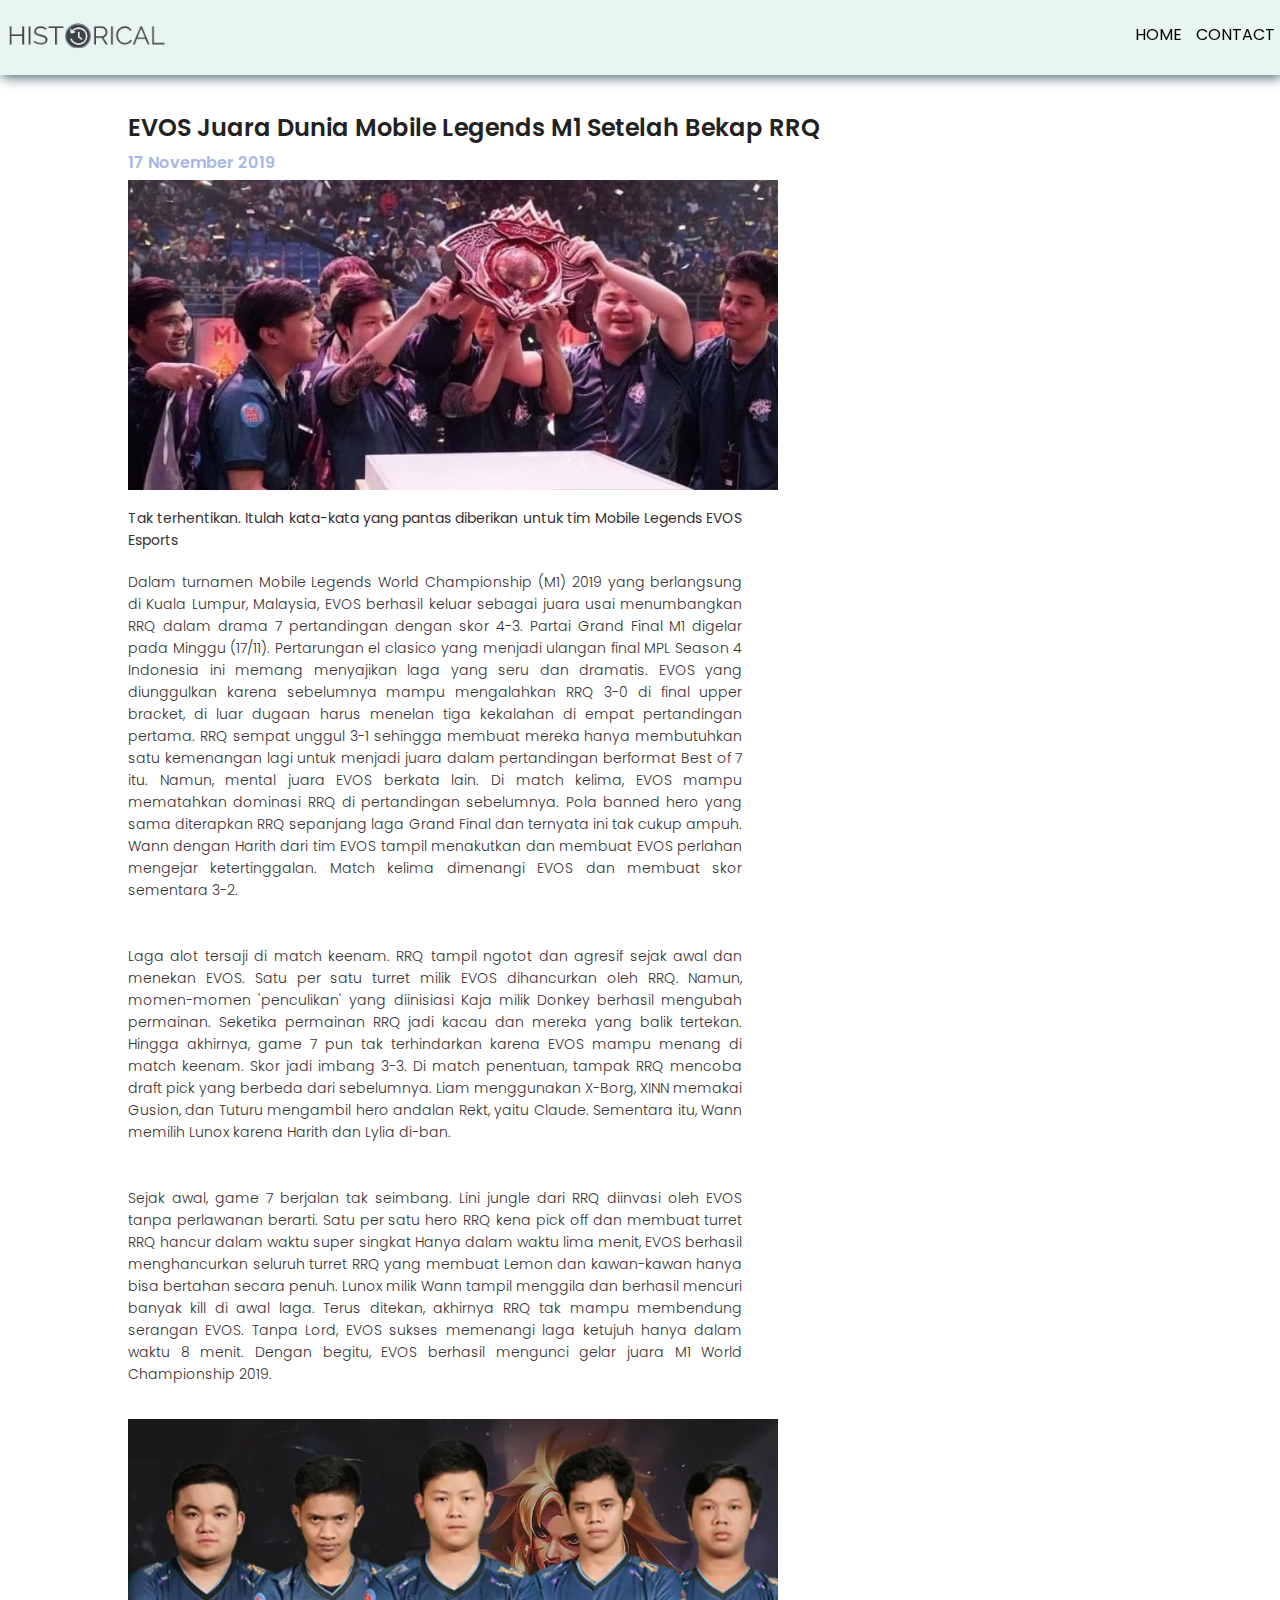
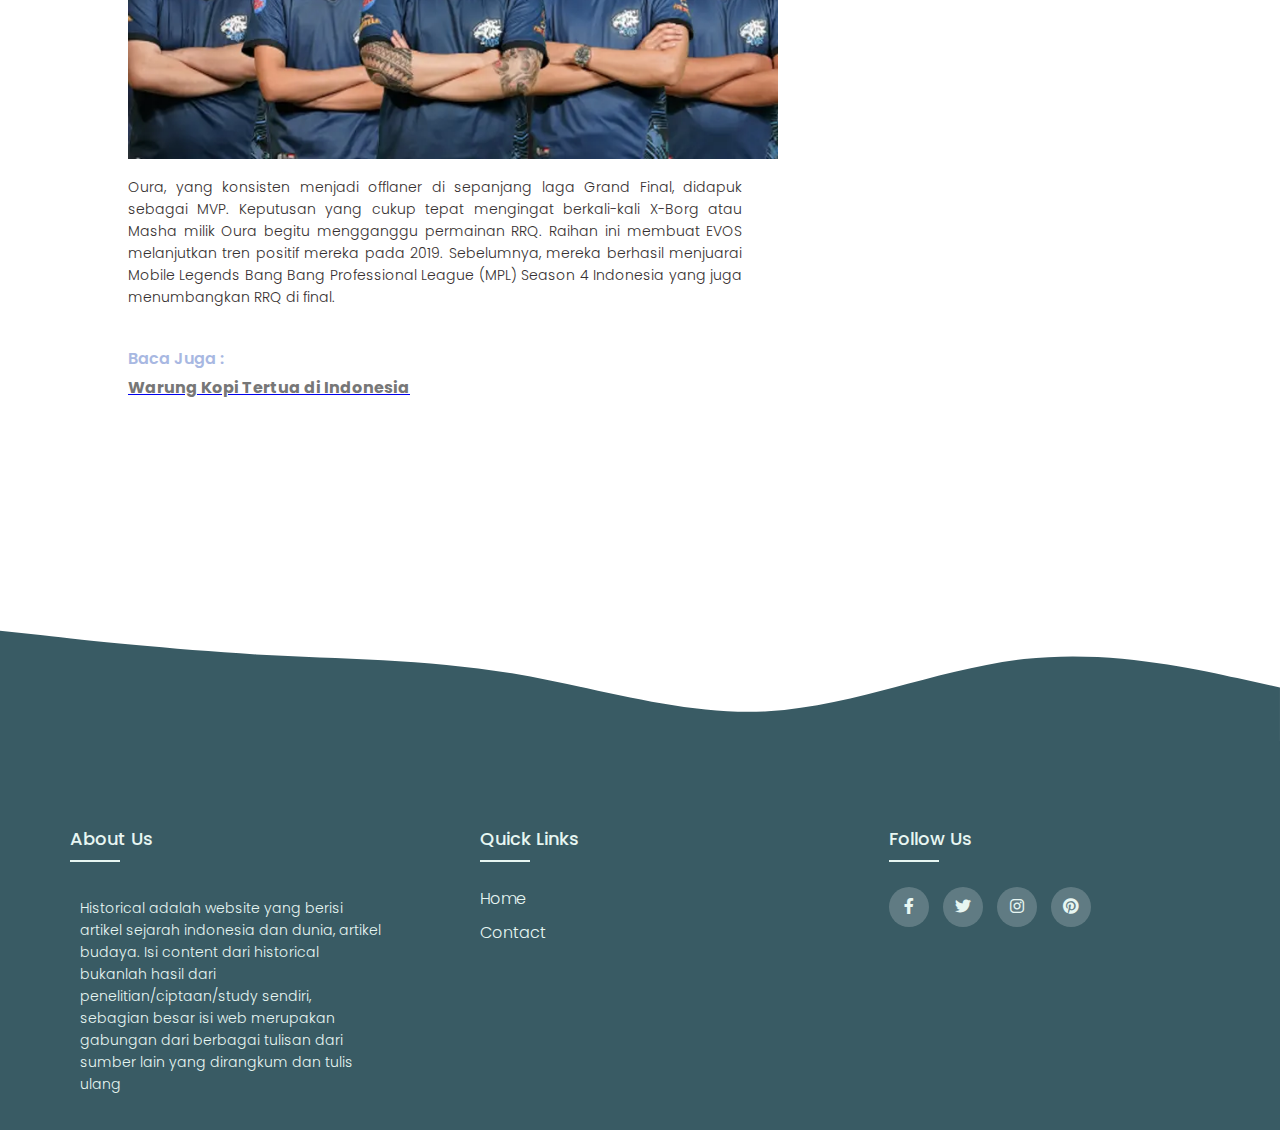
<file: artikel B.html>
<!DOCTYPE html>
<html lang="en">
<head>
    <meta charset="UTF-8">
    <meta http-equiv="X-UA-Compatible" content="IE=edge">
    <meta name="viewport" content="width=device-width, initial-scale=1.0">
    <title>EVOS Juara Dunia Mobile Legends M1 Setelah Bekap RRQ</title>
 
    <link rel="stylesheet" href="../css/Artikel.css">
     
    <link rel="preconnect" href="https://fonts.googleapis.com">
    <link rel="preconnect" href="https://fonts.gstatic.com" crossorigin>
    <link href="https://fonts.googleapis.com/css2?family=Poppins:wght@100;200;300;400;600;700&display=swap" rel="stylesheet">
    <link rel="stylesheet" href="../vendor/fontawesome-free-6.1.1-web/css/all.min.css">
    <link href="https://unpkg.com/aos@2.3.1/dist/aos.css" rel="stylesheet">
    <link rel="preconnect" href="https://fonts.googleapis.com">
    <link rel="preconnect" href="https://fonts.gstatic.com" crossorigin>
    <link href="https://fonts.googleapis.com/css2?family=Poppins:wght@100;200;300;400;600;700&display=swap" rel="stylesheet">
    <link rel="stylesheet" href="../vendor/fontawesome-free-6.1.1-web/css/all.min.css">
    <link href="https://fonts.googleapis.com/icon?family=Material+Icons" rel="stylesheet">
    <link rel="stylesheet" href="https://use.fontawesome.com/releases/v5.3.1/css/all.css" integrity="sha384-mzrmE5qonljUremFsqc01SB46JvROS7bZs3IO2EmfFsd15uHvIt+Y8vEf7N7fWAU" crossorigin="anonymous"> 

</head>
<body>
    <section class="header">
        <nav id="nav">
            <a href="index.html"><img src="../images/logotengah.png"></a>
            <div class="nav-links" id="navLinks">
                <i class="fa-solid fa-xmark" onclick="hideMenu()"></i>
                <ul>
                    <li><a href="index.html">HOME</a></li>
                    <li><a href="contact.html" class="btn1">CONTACT</a></li>
                </ul>
            </div>
            <i class="fa-solid fa-bars" onclick="showMenu()"></i>
        </nav>
    </section>

    <section class="blok">
        <div class="roww">
            <div class="blok-left">
            <h2>EVOS Juara Dunia Mobile Legends M1 Setelah Bekap RRQ</h2>
            <h3>17 November 2019</h3>
            <img src="../images/em1.jpg">
            
            <p><b>Tak terhentikan. Itulah kata-kata yang pantas diberikan untuk tim Mobile Legends EVOS Esports</b></p>
            
            <p>Dalam turnamen Mobile Legends World Championship (M1) 2019 yang berlangsung di Kuala Lumpur, Malaysia, EVOS berhasil keluar sebagai juara usai menumbangkan RRQ dalam drama 7 pertandingan dengan skor 4-3. Partai Grand Final M1 digelar pada Minggu (17/11).
            Pertarungan el clasico yang menjadi ulangan final MPL Season 4 Indonesia ini memang menyajikan laga yang seru dan dramatis. EVOS yang diunggulkan karena sebelumnya mampu mengalahkan RRQ 3-0 di final upper bracket, di luar dugaan harus menelan tiga kekalahan di empat pertandingan pertama.
            RRQ sempat unggul 3-1 sehingga membuat mereka hanya membutuhkan satu kemenangan lagi untuk menjadi juara dalam pertandingan berformat Best of 7 itu. Namun, mental juara EVOS berkata lain.
            Di match kelima, EVOS mampu mematahkan dominasi RRQ di pertandingan sebelumnya. Pola banned hero yang sama diterapkan RRQ sepanjang laga Grand Final dan ternyata ini tak cukup ampuh. Wann dengan Harith dari tim EVOS tampil menakutkan dan membuat EVOS perlahan mengejar ketertinggalan. Match kelima dimenangi EVOS dan membuat skor sementara 3-2.
            </p>
            <br>
            <p>Laga alot tersaji di match keenam. RRQ tampil ngotot dan agresif sejak awal dan menekan EVOS. Satu per satu turret milik EVOS dihancurkan oleh RRQ. Namun, momen-momen 'penculikan' yang diinisiasi Kaja milik Donkey berhasil mengubah permainan.
            Seketika permainan RRQ jadi kacau dan mereka yang balik tertekan. Hingga akhirnya, game 7 pun tak terhindarkan karena EVOS mampu menang di match keenam. Skor jadi imbang 3-3.
            Di match penentuan, tampak RRQ mencoba draft pick yang berbeda dari sebelumnya. Liam menggunakan X-Borg, XINN memakai Gusion, dan Tuturu mengambil hero andalan Rekt, yaitu Claude. Sementara itu, Wann memilih Lunox karena Harith dan Lylia di-ban.</p>
            <br>
            
            <p>Sejak awal, game 7 berjalan tak seimbang. Lini jungle dari RRQ diinvasi oleh EVOS tanpa perlawanan berarti. Satu per satu hero RRQ kena pick off dan membuat turret RRQ hancur dalam waktu super singkat
            
            Hanya dalam waktu lima menit, EVOS berhasil menghancurkan seluruh turret RRQ yang membuat Lemon dan kawan-kawan hanya bisa bertahan secara penuh. Lunox milik Wann tampil menggila dan berhasil mencuri banyak kill di awal laga.
            Terus ditekan, akhirnya RRQ tak mampu membendung serangan EVOS. Tanpa Lord, EVOS sukses memenangi laga ketujuh hanya dalam waktu 8 menit. Dengan begitu, EVOS berhasil mengunci gelar juara M1 World Championship 2019.</p>
            <br>
            <img src="../images/m1.jpg">
            <p>
                Oura, yang konsisten menjadi offlaner di sepanjang laga Grand Final, didapuk sebagai MVP. Keputusan yang cukup tepat mengingat berkali-kali X-Borg atau Masha milik Oura begitu mengganggu permainan RRQ.
                Raihan ini membuat EVOS melanjutkan tren positif mereka pada 2019. Sebelumnya, mereka berhasil menjuarai Mobile Legends Bang Bang Professional League (MPL) Season 4 Indonesia yang juga menumbangkan RRQ di final.
            </p>
            </div>
            <div class="blok-right">
                
            </div>
            <br>
        <h3 class="baca">Baca Juga : </h3>
        <div class="m1">
            <a href="../cerita2.html"><h4>Warung Kopi Tertua di Indonesia</h4></a>
        </div>
        </div>
    </section>
    <svg xmlns="http://www.w3.org/2000/svg" viewBox="0 0 1440 320">
        <path fill="#395B64" fill-opacity="1"
            d="M0,192L48,197.3C96,203,192,213,288,218.7C384,224,480,224,576,240C672,256,768,288,864,282.7C960,277,1056,235,1152,224C1248,213,1344,235,1392,245.3L1440,256L1440,320L1392,320C1344,320,1248,320,1152,320C1056,320,960,320,864,320C768,320,672,320,576,320C480,320,384,320,288,320C192,320,96,320,48,320L0,320Z">
        </path>
    </svg>
    <footer class="footer">
        
        <div class="container">
            <div class="row">
                <div class="footer-col">
                    <h4>About Us</h4>
                    <p>Historical adalah website yang berisi artikel sejarah indonesia dan dunia, artikel budaya. Isi content dari historical bukanlah hasil dari penelitian/ciptaan/study sendiri, sebagian besar isi web merupakan gabungan dari berbagai tulisan dari sumber lain yang dirangkum dan tulis ulang</p>
                </div>
                <div class="footer-col">
                    <h4>quick Links</h4>
                    <ul>
                        <li><a href="index.html">Home</a></li>
                        <li><a href="contact.html">Contact</a></li>
                    </ul>
                </div>
                <div class="footer-col">
                    <h4>follow us</h4>
                    <div class="social-links">
                        <a href="https://www.facebook.com/profile.php?id=100086277227472" target="_blank" class="fb"><i
                                class="fab fa-facebook-f"></i></a>
                        <a href="" target="_blank" class="tw"><i class="fab fa-twitter"></i></a>
                        <a href="https://www.instagram.com/radheyadvn" target="_blank" class="ig"><i
                                class="fab fa-instagram"></i></a>
                        <a href="" class="pin"><i class="fab fa-pinterest"></i></a>
                    </div>
                </div>
                
            </div>
        </div>
        
   </footer>
   <script>
    var navLinks = document.getElementById("navLinks");
    function showMenu(){
        navLinks.style.right = "0";
    }
    function hideMenu(){
        navLinks.style.right = "-300px";
    }
</script>
<script src="https://unpkg.com/aos@2.3.1/dist/aos.js"></script>
<script>
    AOS.init();
    AOS.init({
        delay : 100,
        duration : 800
    });
  </script>
<script>
    
    var prevScrollpos = window.pageYOffset;
    window.onscroll = function () {
        var currentScrollPos = window.pageYOffset;
        if (prevScrollpos > currentScrollPos) {
            document.getElementById("nav").style.top = "0";
        } else {
            document.getElementById("nav").style.top = "-100px";
        }
        prevScrollpos = currentScrollPos;
    }
</script>
<script>
        
    var prevScrollpos = window.pageYOffset;
    window.onscroll = function () {
        var currentScrollPos = window.pageYOffset;
        if (prevScrollpos > currentScrollPos) {
            document.getElementById("nav").style.top = "0";
        } else {
            document.getElementById("nav").style.top = "-100px";
        }
        prevScrollpos = currentScrollPos;
    }
</script>
</body>
</html>
</file>
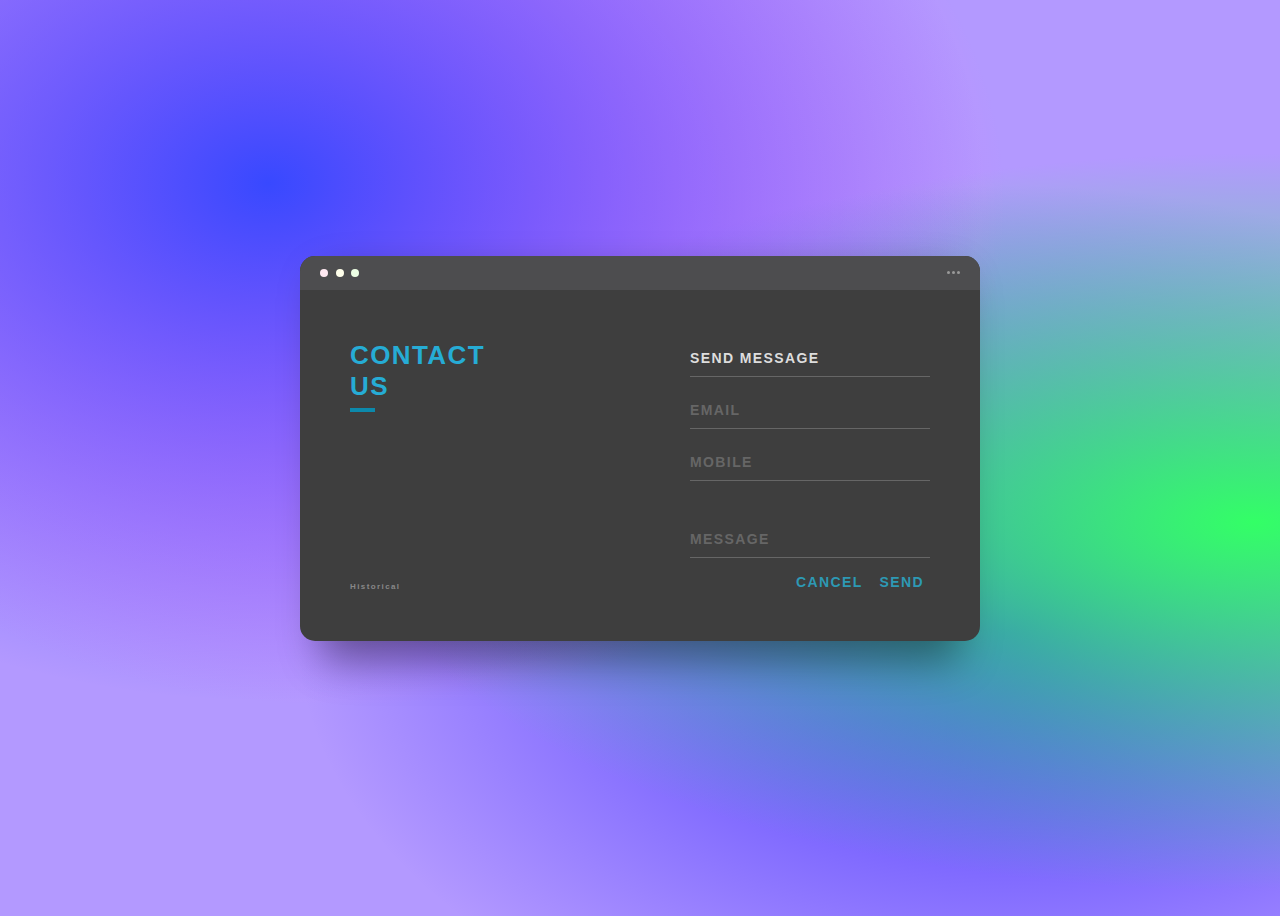
<file: contact.html>
<!DOCTYPE html>
<html lang="en">
<head>
    <meta charset="UTF-8">
    <meta http-equiv="X-UA-Compatible" content="IE=edge">
    <meta name="viewport" content="width=device-width, initial-scale=1.0">
    <link href="https://unpkg.com/aos@2.3.1/dist/aos.css" rel="stylesheet">
    <script src="https://unpkg.com/aos@2.3.1/dist/aos.js"></script>
    <title>Contact Us!</title>
</head>
<body>
  <div data-aos="fade-down">
    <div class="background">
        <div class="container">
          <div class="screen">
            <div class="screen-header">
              <div class="screen-header-left">
                <div class="screen-header-button close"></div>
                <div class="screen-header-button maximize"></div>
                <div class="screen-header-button minimize"></div>
              </div>
              <div class="screen-header-right">
                <div class="screen-header-ellipsis"></div>
                <div class="screen-header-ellipsis"></div>
                <div class="screen-header-ellipsis"></div>
              </div>
            </div>
            
            <div class="screen-body">
              <div class="screen-body-item left">
                <div class="app-title">
                  <span>CONTACT</span>
                  <span>US</span>
                </div>
                <div class="app-contact">Historical</div>
              </div>
              <div class="screen-body-item">
                <div class="app-form">
                  <div class="app-form-group">
                    <input class="app-form-control" placeholder="NAME" value="Send Message">
                  </div>
                  <div class="app-form-group">
                    <input class="app-form-control" placeholder="EMAIL">
                  </div>
                  <div class="app-form-group">
                    <input class="app-form-control" placeholder="Mobile">
                  </div>
                  <div class="app-form-group message">
                    <input class="app-form-control" placeholder="MESSAGE">
                  </div>
                  <div class="app-form-group buttons">
                    <button class="app-form-button">CANCEL</button>
                    <button class="app-form-button"> SEND</button>
                  </div>
                </div>
              </div>
            </div>
          </div>
          <div class="credits">
            <a class="credits-link" href="https://dribbble.com/shots/2666271-Contact" target="_blank">
              
                <g stroke="#ffffff" fill="none">
                  <circle cx="100" cy="100" r="90" stroke-width="20"></circle>
                  <path d="M62.737004,13.7923523 C105.08055,51.0454853 135.018754,126.906957 141.768278,182.963345" stroke-width="20"></path>
                  <path d="M10.3787186,87.7261455 C41.7092324,90.9577894 125.850356,86.5317271 163.474536,38.7920951" stroke-width="20"></path>
                  <path d="M41.3611549,163.928627 C62.9207607,117.659048 137.020642,86.7137169 189.041451,107.858103" stroke-width="20"></path>
                </g>
              
            </a>
          </div>
        </div>
      </div>
    </div>
      <style>
        *, *:before, *:after {
  box-sizing: border-box;
  -webkit-font-smoothing: antialiased;
  -moz-osx-font-smoothing: grayscale;
}

body {
  background-color:#b399ff;
background-image:
radial-gradient(at 21% 20%, hsla(235,100%,61%,1) 0px, transparent 50%),
radial-gradient(at 27% 22%, hsla(304,100%,71%,1) 0px, transparent 50%),
radial-gradient(at 98% 57%, hsla(135,100%,60%,1) 0px, transparent 50%),
radial-gradient(at 79% 69%, hsla(245,100%,60%,1) 0px, transparent 50%);
  font-size: 12px;
}

body, button, input {
  font-family: 'Montserrat', sans-serif;
  font-weight: 700;
  letter-spacing: 1.4px;
}

.background {
  display: flex;
  min-height: 100vh;
}

.container {
  flex: 0 1 700px;
  margin: auto;
  padding: 10px;
}

.screen {
  position: relative;
  background: #3e3e3e;
  border-radius: 15px;
}

.screen:after {
  content: '';
  display: block;
  position: absolute;
  top: 0;
  left: 20px;
  right: 20px;
  bottom: 0;
  border-radius: 15px;
  box-shadow: 0 20px 40px rgba(0, 0, 0, .4);
  z-index: -1;
}

.screen-header {
  display: flex;
  align-items: center;
  padding: 10px 20px;
  background: #4d4d4f;
  border-top-left-radius: 15px;
  border-top-right-radius: 15px;
}

.screen-header-left {
  margin-right: auto;
}

.screen-header-button {
  display: inline-block;
  width: 8px;
  height: 8px;
  margin-right: 3px;
  border-radius: 8px;
  background: white;
}

.screen-header-button.close {
  background: #ffe9f2;
}

.screen-header-button.maximize {
  background: #ffffeb;
}

.screen-header-button.minimize {
  background: #edffe5;
}

.screen-header-right {
  display: flex;
}

.screen-header-ellipsis {
  width: 3px;
  height: 3px;
  margin-left: 2px;
  border-radius: 8px;
  background: #999;
}

.screen-body {
  display: flex;
}

.screen-body-item {
  flex: 1;
  padding: 50px;
}

.screen-body-item.left {
  display: flex;
  flex-direction: column;
}

.app-title {
  display: flex;
  flex-direction: column;
  position: relative;
  color: #26acd5;
  font-size: 26px;
}

.app-title:after {
  content: '';
  display: block;
  position: absolute;
  left: 0;
  bottom: -10px;
  width: 25px;
  height: 4px;
  background: #0c89ab;
}

.app-contact {
  margin-top: auto;
  font-size: 8px;
  color: #888;
}

.app-form-group {
  margin-bottom: 15px;
}

.app-form-group.message {
  margin-top: 40px;
}

.app-form-group.buttons {
  margin-bottom: 0;
  text-align: right;
}

.app-form-control {
  width: 100%;
  padding: 10px 0;
  background: none;
  border: none;
  border-bottom: 1px solid #666;
  color: #ddd;
  font-size: 14px;
  text-transform: uppercase;
  outline: none;
  transition: border-color .2s;
}

.app-form-control::placeholder {
  color: #666;
}

.app-form-control:focus {
  border-bottom-color: #ddd;
}

.app-form-button {
  background: none;
  border: none;
  color: #2d99b4;
  font-size: 14px;
  cursor: pointer;
  outline: none;
}

.app-form-button:hover {
  color: #b9134f;
}

.credits {
  display: flex;
  justify-content: center;
  align-items: center;
  margin-top: 20px;
  color: #ffa4bd;
  font-family: 'Roboto Condensed', sans-serif;
  font-size: 16px;
  font-weight: normal;
}

.credits-link {
  display: flex;
  align-items: center;
  color: #fff;
  font-weight: bold;
  text-decoration: none;
}

.dribbble {
  width: 20px;
  height: 20px;
  margin: 0 5px;
}

@media screen and (max-width: 520px) {
  .screen-body {
    flex-direction: column;
  }

  .screen-body-item.left {
    margin-bottom: 30px;
  }

  .app-title {
    flex-direction: row;
  }

  .app-title span {
    margin-right: 12px;
  }

  .app-title:after {
    display: none;
  }
}

@media screen and (max-width: 600px) {
  .screen-body {
    padding: 40px;
  }

  .screen-body-item {
    padding: 0;
  }
}

      </style>
    
<script>
  AOS.init();
</script>
      
</body>
</html>
</file>
<file: css/Artikel.css>
* {
    margin: 0;
    padding: 0;
    font-family: 'Poppins', sans-serif;
}

html {
    scroll-behavior: smooth;
}

.header {
    min-height: 100vh;
    width: 100%;

    background-position: center;
    background-size: cover;
    position: absolute;

}



nav {
    overflow: hidden;
    width: 100%;
    background: #E7F6F2;
    position: fixed;
    top: 0;
    height: 75px;
    display: flex;
    justify-content: space-around;
    box-shadow: 2px 2px 12px rgb(57, 91, 100);
    z-index: 3;
}

nav img {
    width: 82%;
    left: 5px;
    position: relative;
    top: 19px;
}

.nav-links {
    flex: 1;
    text-align: right;
}


.nav-links ul li {
    list-style: none;
    display: inline-block;
    padding: 23px 5px;
    position: relative;
}

.nav-links ul li a {
    color: rgb(0, 0, 0);
    text-decoration: none;
    font-size: 16px;
}

.nav-links ul li::after {
    content: '';
    width: 0%;
    height: 2px;
    background: #00c8ff;
    display: block;
    margin: auto;
    transition: 0.5s;
}

.nav-links ul li:hover::after {
    width: 100%;
    padding: auto;

}

nav .fa-solid {
    display: none;
}


@media(max-width: 860px) {
    .text-box h1 {
        font-size: 20px;
    }

    .nav-links ul li {
        display: block;
    }

    .nav-links {
        position: fixed;
        background: #d6f6ed;
        height: 100vh;
        width: 200px;
        top: 0;
        right: -300px;
        text-align: left;
        z-index: 2;
        transition: 0.5s;
    }

    nav .fa-solid {
        display: block;
        color: rgb(44, 51, 51);
        margin: 24px;
        margin-right: 0px;
        font-size: 25px;
        cursor: pointer;
    }

    .nav-links {
        padding: 20px;
    }

    .blok-left img {
        width: 100%;
    }
    img{
        width: 100%;
    }
    video{
        width: 100%;
        height: 380px;
    }
}

video{
    height: 520px;
}

svg{
    margin-bottom: -10px;
}
h1 {
    font-size: 36px;
    font-weight: 600;
}

p {
    color: #777;
    font-size: 14px;
    font-weight: 300;
    line-height: 22px;
    padding: 10px;
}

.row {
    margin-top: 5%;
    display: flex;
    justify-content: space-between;
}

h3 {
    text-align: left;
    font-weight: 600;
    margin: 5px 0;
    color: #a8b8e2;
    font-size: medium;
}





@media(max-width: 900px) {
    .row {
        flex-direction: column;
    }

    .blok-left p {
        color: rgb(54, 48, 48);
        padding: 0;
        padding-top: 10px;
        text-align: justify;
        padding-right: 0 !important;
    }

    .blok-left {
        flex-basis: 100%;
    }


}
@media(min-width:901px) {
@media(max-width: 1075px) {
    .row {
        flex-direction: column;
    }

    .blok-left p {
        color: rgb(54, 48, 48);
        padding: 0;
        padding-top: 10px;
        text-align: justify;
        padding-right: 25% !important;
    }

    .blok-left {
        flex-basis: 100%;
    }


}
}



    .blok-left p {
        position: relative;
        color: rgb(54, 48, 48);
        padding-left: 0;
        padding-right: 40%
        ;
        padding-top: 10px;
        text-align: justify;
    }


/* ------------ terbaru ------------ */

/* ------------ facilities ------------ */



@import url('https://fonts.googleapis.com/css2?family=Poppins:wght@300;400;500;600;700&display=swap');

body {
    line-height: 1.5;
    font-family: 'Poppins', sans-serif;
}

* {
    margin: 0;
    padding: 0;
    box-sizing: border-box;
}

.container {
    max-width: 1170px;
    margin: auto;
}

.row {
    display: flex;
    flex-wrap: wrap;
}

ul {
    list-style: none;
}

/* ------------ footer ---------------- */
.footer {
    background-color: #395B64;
    padding: 25px 0;
}

.footer-col {
    width: 30%;
    padding: 0 15px;
}

.footer-col p {
    color: #E7F6F2;
}

.footer-col h4 {
    font-size: 18px;
    color: #E7F6F2;
    text-transform: capitalize;
    margin-bottom: 35px;
    font-weight: 500;
    position: relative;
}

.footer-col h4::before {
    content: '';
    position: absolute;
    left: 0;
    bottom: -10px;
    background-color: #E7F6F2;
    height: 2px;
    box-sizing: border-box;
    width: 50px;
}

.footer-col ul li:not(:last-child) {
    margin-bottom: 10px;
}

.footer-col ul li a {
    font-size: 16px;
    text-transform: capitalize;
    color: #E7F6F2;
    text-decoration: none;
    font-weight: 300;
    color: #E7F6F2;
    display: block;
    transition: all 0.3s ease;
}

.footer-col ul li a:hover {
    color: #ffffff;
    padding-left: 8px;
}

.footer-col .social-links a {
    display: inline-block;
    height: 40px;
    width: 40px;
    background-color: rgba(255, 255, 255, 0.2);
    margin: 0 10px 10px 0;
    text-align: center;
    line-height: 40px;
    border-radius: 50%;
    color: #E7F6F2;
    transition: all 0.5s ease;
}

.footer-col .social-links .fb:hover {
    color: #ffffff;
    background-color: #4267B2;
}

.footer-col .social-links .tw:hover {
    color: #ffffff;
    background-color: #1DA1F2;
}

.footer-col .social-links .ig:hover {
    color: #ffffff;
    background-color: #E1306C;
}

.footer-col .social-links .pin:hover {
    color: #ffffff;
    background-color: #E60023;
}



 @media(max-width: 767px) {
    .footer-col {
        width: 50%;
        margin-bottom: 30px;
    }
}

@media(max-width: 574px) {
    .footer-col {
        width: 100%;
    }
}

#nav {
    transition: 0.5s;
}





::-webkit-scrollbar-track {

    background-color: #E7F6F2;
}

::-webkit-scrollbar {
    width: 12px;
    background-color: #00c8ff;
}

::-webkit-scrollbar-thumb {

    background: linear-gradient(10deg, #00ccff, #00c8ff);
}

footer .wave {
    position: absolute;
    top: -100px;
    left: 0;
    width: 100%;
    height: 100px;
    background: url(images/wave.png);
    background-size: 1000px 100px;
}

footer #wave1 {
    z-index: 1000;
    opacity: 1;
    bottom: 0;
    animation: animatedWave 4s linear infinite;
}

footer #wave2 {
    z-index: 999;
    opacity: 0.75;
    bottom: 10px;
    animation: animatedWave_02 4s linear infinite;
}

footer #wave3 {
    z-index: 998;
    opacity: 0.5;
    bottom: 20px;
    animation: animatedWave 3s linear infinite;
}

footer #wave4 {
    z-index: 1000;
    opacity: 0.25;
    bottom: 30px;
    animation: animatedWave_02 2s linear infinite;
}

@keyframes animatedWave {
    0% {
        background-position-x: 1000px;
    }

    100% {
        background-position-x: 0;
    }
}

@keyframes animatedWave_02 {
    0% {
        background-position-x: 0;
    }

    100% {
        background-position-x: 1000px;
    }
}

#nav {
    transition: 0.8s;
}

.blok {
    width: 80%;
    margin: auto;
    padding: 60px 0;
}

.blok-left {
    flex-basis: 65%;
}

.blok-right {
    width: 100%;
}

.blok-left h2 {
    color: #222;
    font-weight: 600;
    margin: 50px 0 0 ;
}
@media(max-width:40%) {
    .blok-left p {
        padding-right: 0;
    }


}



b {
    padding: 10px 0;
}

img {
    width: 650px;
}

.m1 img {
    width: 300px;
}

h4 {
    color: #777;
    text-align: justify;
}
</file>
